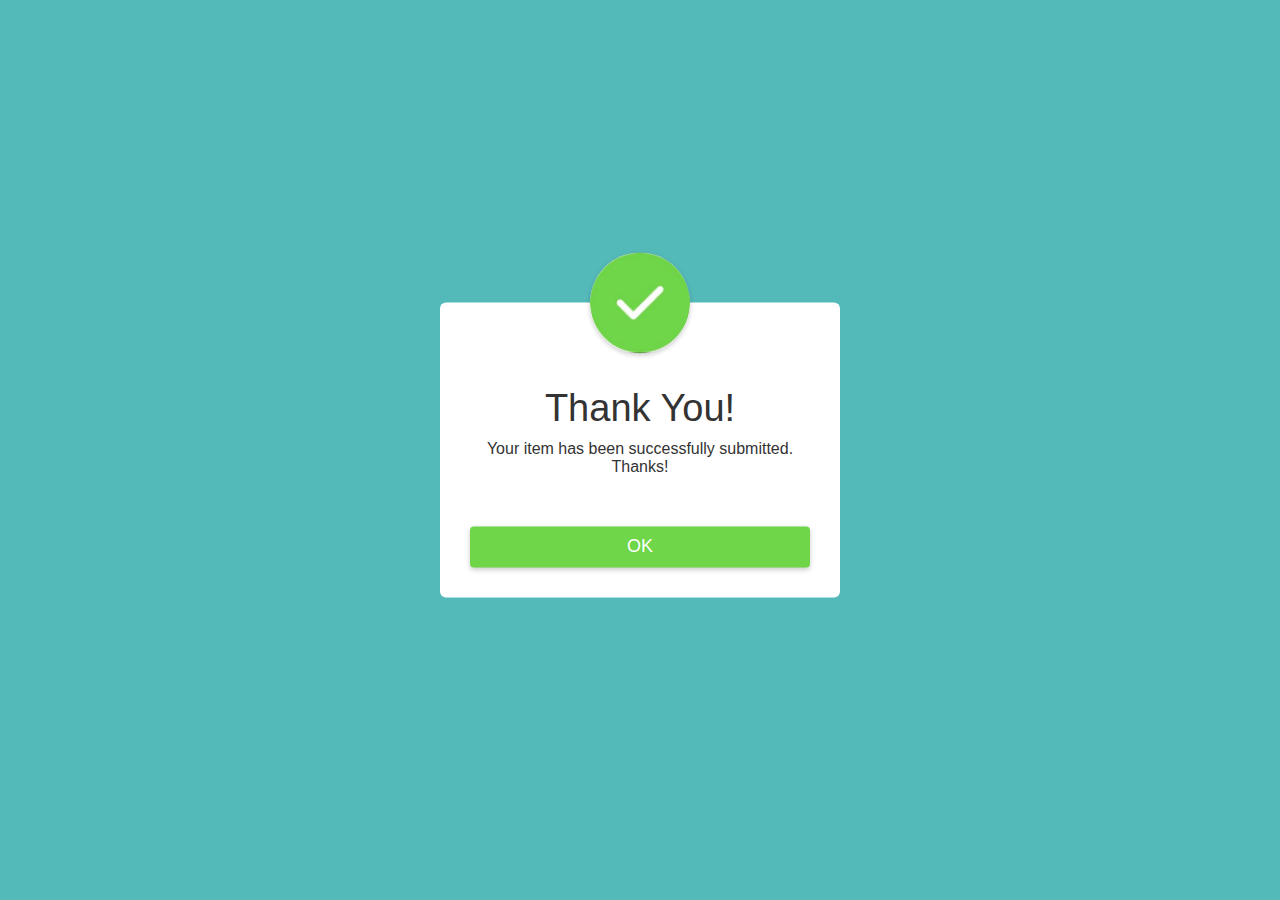
<file: last.html>
<!DOCTYPE html>
<html>
<head>
<meta name="viewport" content="width=device-width, initial-scale=1.0">
<title>Submit successfully</title>
<link rel="stylesheet" href="laststyle.css">
</head>
<body>
    <div class="container">
        
    <div class="popup open-popup" id="popup"> 
<img src="tick.png">
<h2>Thank You!</h2>
<p>Your item has been successfully submitted. Thanks!</p>
<a href="index.html"><button type="button" onclick="closePopup()">OK</button></a>
    </div>
    </div>
    <script>
        let popup = document.getElementById("popup");

        function openPopup(){
            popup.classList.add("open-popup");
        }
        function closePopup(){
            popup.classList.remove("open-popup");
        }
    </script>
 

</body>
</html>
</file>
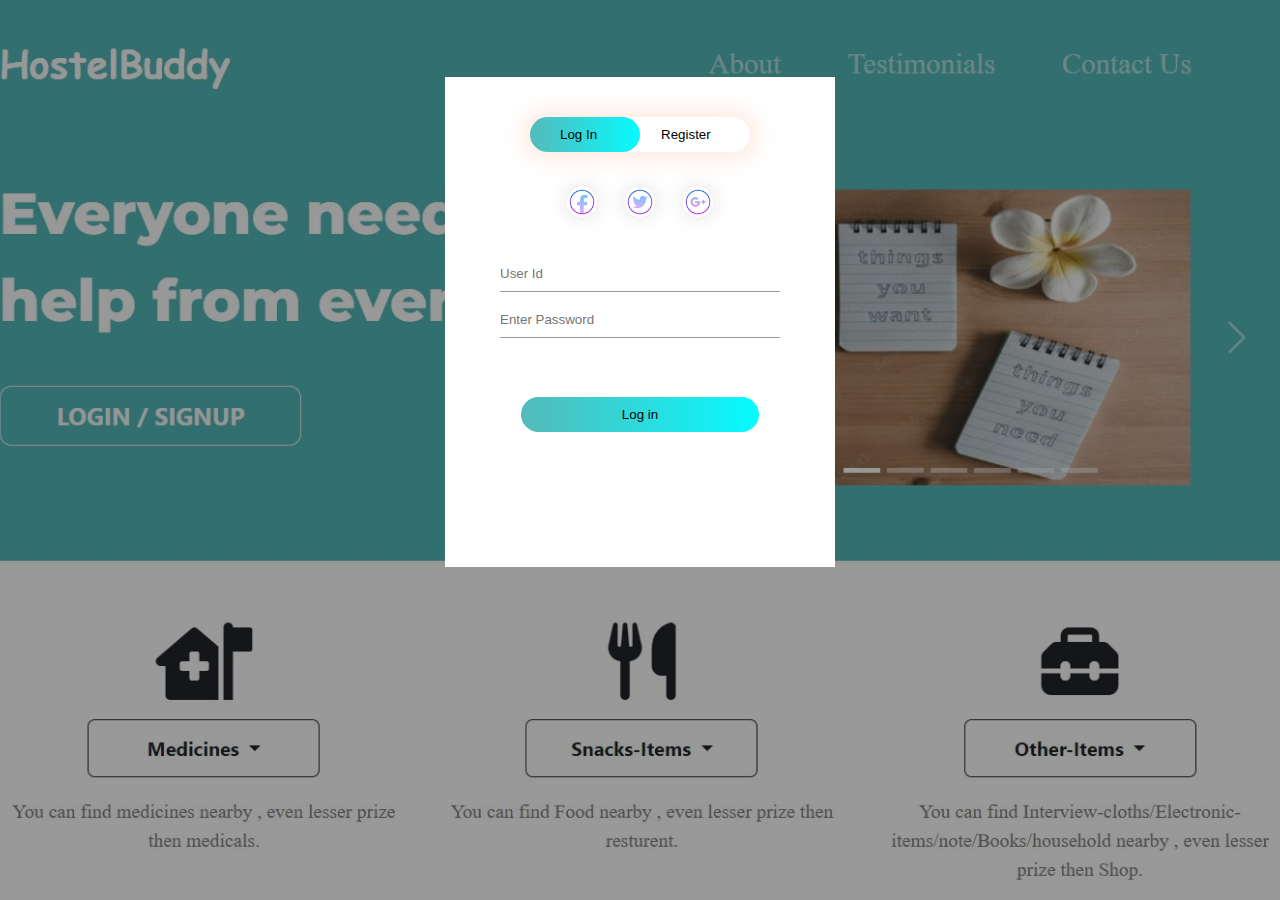
<file: login.html>
<html>
<head>
<title>Login Form</title>
<link type="text/css" href="loginstyle.css" rel="stylesheet">    <!-- google- font -->

</head>
<body>
 <div class="hero">
    <div class ="form-box">
    <div class="button-box">
        <div id="btn"></div>
    <!-- <button type ="button" class="toggle-btn" onclick="login()">Log In</button>
    <button type ="button" class="toggle-btn" onclick="register()">Register</button> -->

    <a href="login.html"><button type ="button" class="toggle-btn" >Log In</button></a>
    <a href="register.html"><button type ="button" class="toggle-btn" >Register</button></a>
         </div>
         <div class="social-icons">
            <img class="ty" src="facebook-icon.jpg">
            <img src="twitter-icon.jpg">
            <img src ="gmail-icon.jpg">
        </div>
        <!-- <form id="register" action="" method="POST" class="input-group">
            <input type="text" name="userR" class="input-field" placeholder="User ID" required>
            <input type="text" name="phoneR" class="input-field" placeholder="Phone No" required>
            <input type="text" name="passwordR" class="input-field" placeholder="Enter Password" required>
            <input type="checkbox" class="check-box"><span>I agree to the terms & conditions</span>
            <button type="submit" class="submit-btn">Register</button>
        </form> -->
        <form id="login" action="" method="POST" class="input-group">
            <input type="text" name="userL" class="input-field" placeholder="User Id" required>
            <input type="text" name="passwordL" class="input-field" placeholder="Enter Password" required><br><br><br><br>
            <!-- <input type="checkbox" class="check-box"><span>Remember Password</span> -->
            <button type="submit"  value="Submit" class="submit-btn" onclick="document.location='index.html'">Log in</button>
        </form>

    </div>
</div>

<!-- <script>
    var x = document.getElementById("login");
    var y = document.getElementById("register");
    var z = document.getElementById("btn");

    function register(){
        x.style.left= "-400px";
        y.style.left= "50px";
        z.style.left=  "110px";
    }
    function login(){
        x.style.left= "50px";
        y.style.left= "450px";
        z.style.left=  "0";

    }


</script> -->

</body>
</html>
</file>
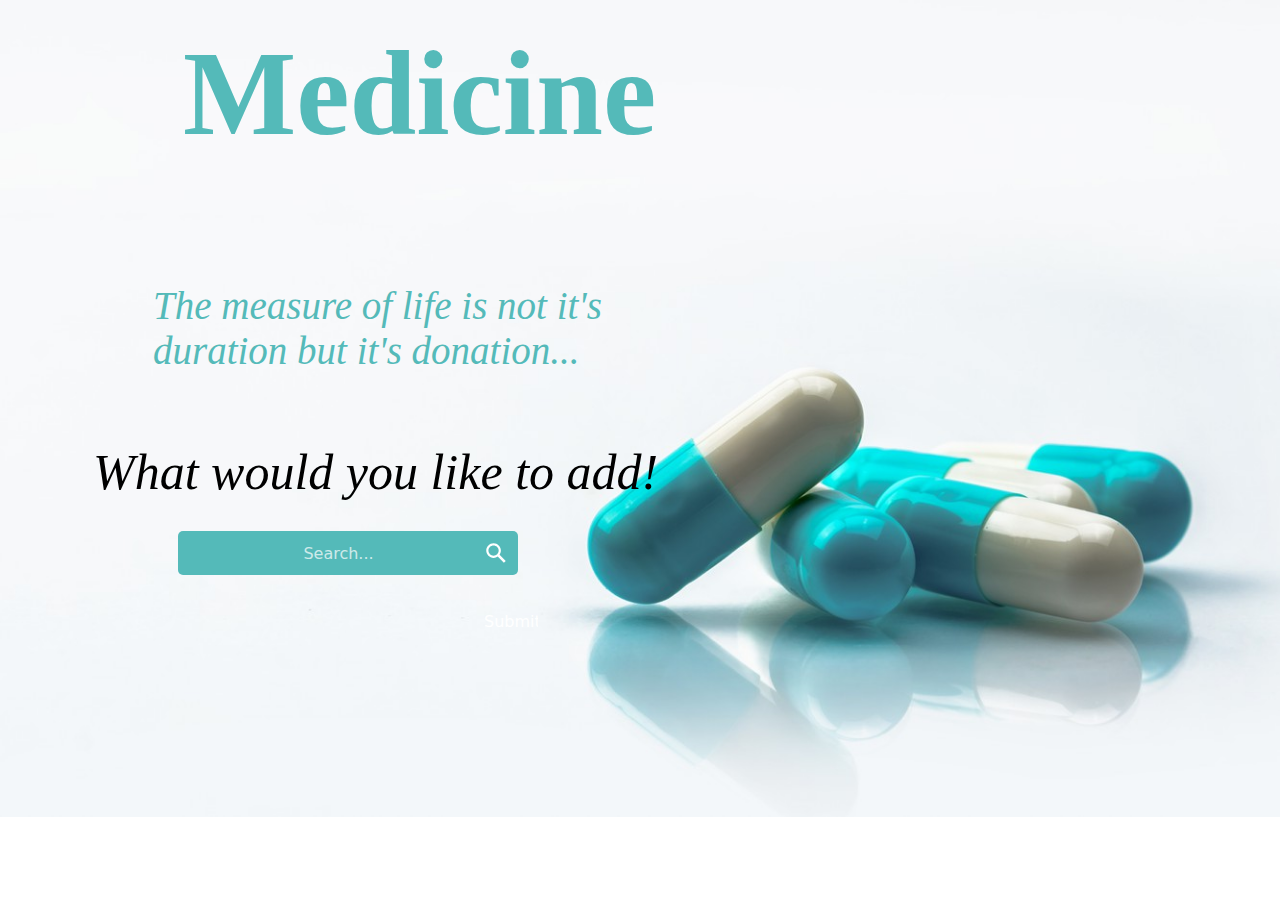
<file: medicineD.html>
<!DOCTYPE html>
<html lang="en">
<head>
    <meta charset="UTF-8">
    <meta http-equiv="X-UA-Compatible" content="IE=edge">
    <meta name="viewport" content="width=device-width, initial-scale=1.0">
    <title>Document</title>
    <link rel="stylesheet" href="MDstyle.css">
</head>
<body>
    <section id="heading">
    <div class="h">
        <h1>Medicine</h1>
    </div>
</section>
<section id="content">
    <div class="c">
        <i>The measure of life is not it's<br>
           duration but it's donation...<br>
             </i>
    <!-- <i>Lorem, ipsum dolor sit amet consectetur adipisicing elit. Perferendis dolorum temporibus impedit fuga corporis cumque veniam magnam tempore necessitatibus quas.</i> -->
</section>
<div class="input">
    <i style="padding-left:85px;">What would you like to add!</i>
</div>
<section id="fom">
<form role="search" action="" id="form" method="POST">
    <input type="search" id="query" name="item" placeholder="Search..." aria-label="Search through site content">
    <button >
      <svg viewBox="0 0 1024 1024"><path class="path1" d="M848.471 928l-263.059-263.059c-48.941 36.706-110.118 55.059-177.412 55.059-171.294 0-312-140.706-312-312s140.706-312 312-312c171.294 0 312 140.706 312 312 0 67.294-24.471 128.471-55.059 177.412l263.059 263.059-79.529 79.529zM189.623 408.078c0 121.364 97.091 218.455 218.455 218.455s218.455-97.091 218.455-218.455c0-121.364-103.159-218.455-218.455-218.455-121.364 0-218.455 97.091-218.455 218.455z"></path></svg>
    <input type="submit" value="Submit">
    </button>
  </form>
</section>



  <!-- <script>
    const f = document.getElementById('form');
    const q = document.getElementById('query');
    const google = 'https://www.google.com/search?q=site%3A+';
    const site = 'pagedart.com';

    function submitted(event) {
      event.preventDefault();
      const url = google + site + '+' + q.value;
      const win = window.open(url, '_blank');
      win.focus();
    }

    f.addEventListener('submit', submitted);
  </script> -->
</body>
</html>
</file>
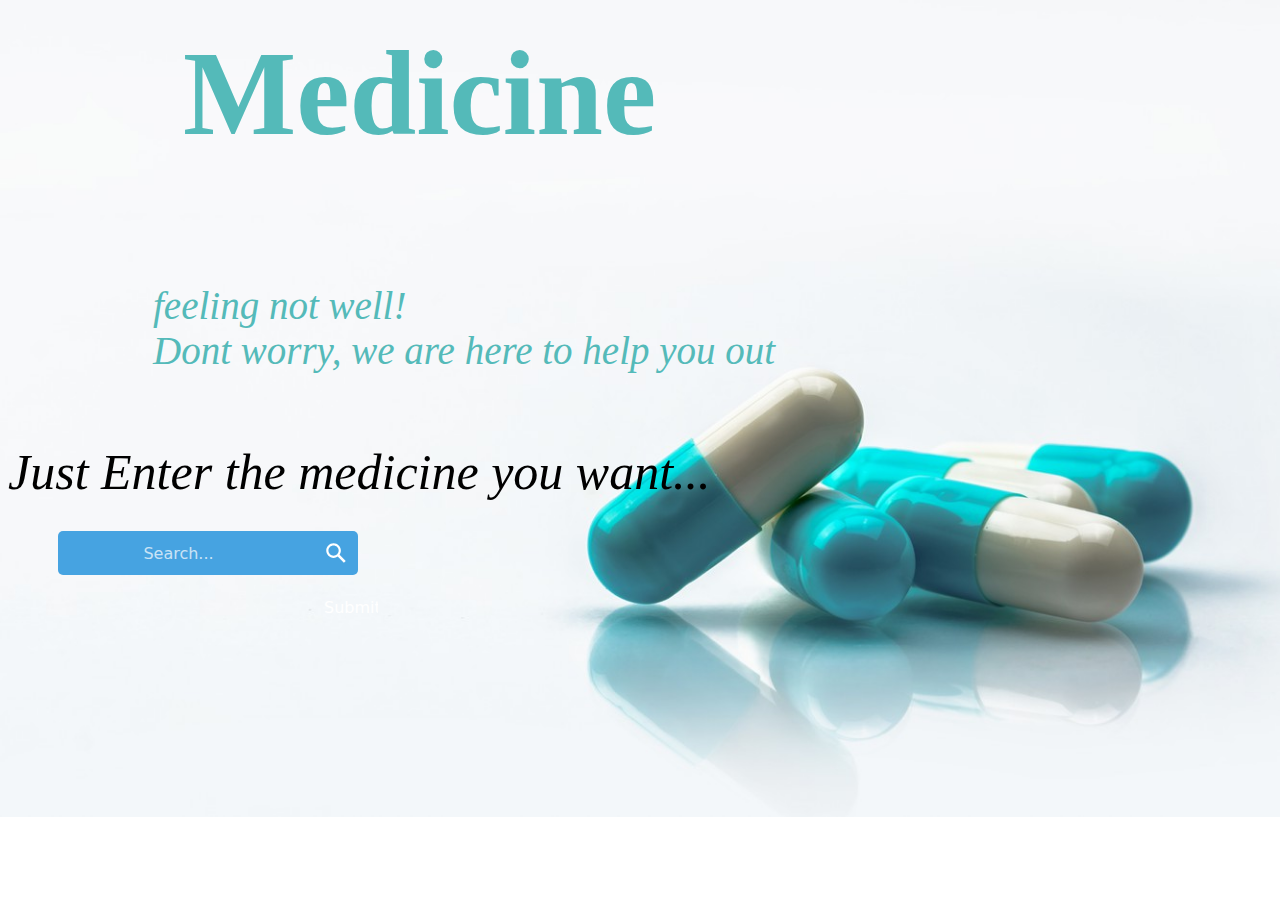
<file: medicineR.html>
<!DOCTYPE html>
<html lang="en">
<head>
    <meta charset="UTF-8">
    <meta http-equiv="X-UA-Compatible" content="IE=edge">
    <meta name="viewport" content="width=device-width, initial-scale=1.0">
    <title>Document</title>
    <link rel="stylesheet" href="MRstyle.css">
</head>
<body>
    <section id="heading">
    <div class="h">
        <h1>Medicine</h1>
    </div>
</section>
<section id="content">
    <div class="c">
        <i>feeling not well!<br>
             Dont worry, we are here to help you out <br>
             </i>
    <!-- <i>Lorem, ipsum dolor sit amet consectetur adipisicing elit. Perferendis dolorum temporibus impedit fuga corporis cumque veniam magnam tempore necessitatibus quas.</i> -->
</section>
<div class="input">
    <i>Just Enter the medicine you want...</i>
</div>
<section id="fom">
<form role="search" action="" method="POST" id="form">
    <input type="search" id="query" name="item" placeholder="Search..." aria-label="Search through site content">
    <button>
      <svg viewBox="0 0 1024 1024"><path class="path1" d="M848.471 928l-263.059-263.059c-48.941 36.706-110.118 55.059-177.412 55.059-171.294 0-312-140.706-312-312s140.706-312 312-312c171.294 0 312 140.706 312 312 0 67.294-24.471 128.471-55.059 177.412l263.059 263.059-79.529 79.529zM189.623 408.078c0 121.364 97.091 218.455 218.455 218.455s218.455-97.091 218.455-218.455c0-121.364-103.159-218.455-218.455-218.455-121.364 0-218.455 97.091-218.455 218.455z"></path></svg>
      <input type="submit" value="Submit">
    </button>
  </form>
</section>



  <!-- <script>
    const f = document.getElementById('form');
    const q = document.getElementById('query');
    const google = 'https://www.google.com/search?q=site%3A+';
    const site = 'pagedart.com';

    function submitted(event) {
      event.preventDefault();
      const url = google + site + '+' + q.value;
      const win = window.open(url, '_blank');
      win.focus();
    }

    f.addEventListener('submit', submitted);
  </script> -->
</body>
</html>
</file>
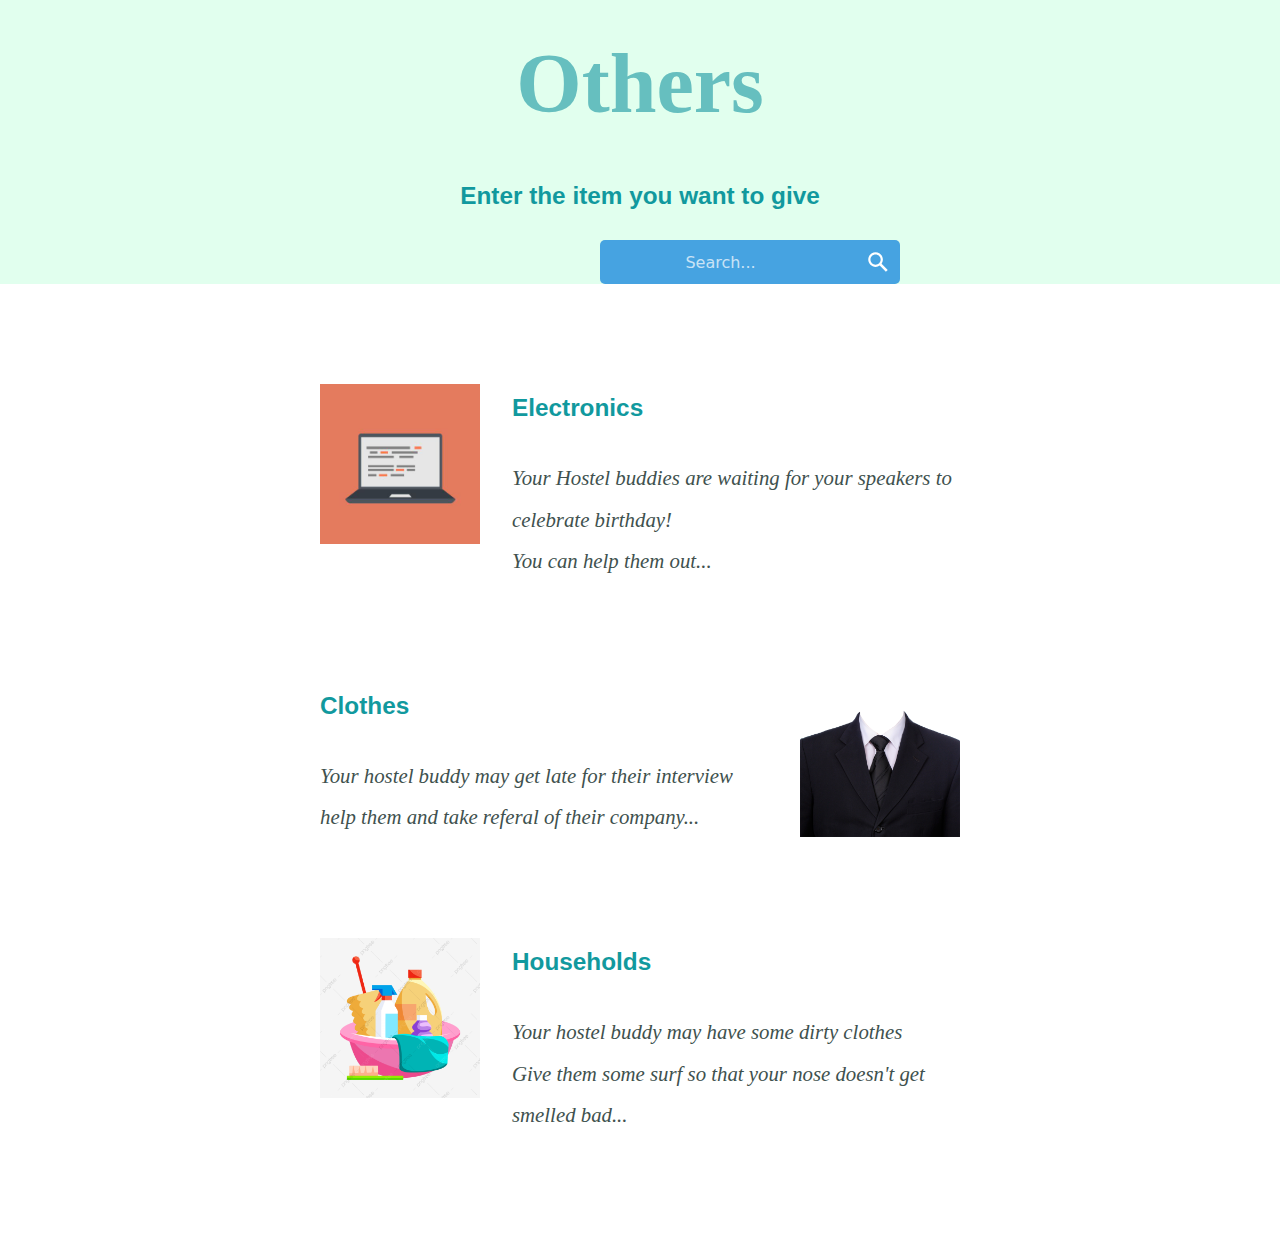
<file: otherD.html>
<!DOCTYPE html>
<html lang="en" dir="ltr">
  <head>
    <meta charset="utf-8">
    <title>Others</title>
    <link rel="stylesheet" href="ODstyles.css">

<link rel="preconnect" href="https://fonts.googleapis.com">
<link rel="preconnect" href="https://fonts.gstatic.com" crossorigin>
<link href="https://fonts.googleapis.com/css2?family=Sacramento&display=swap" rel="stylesheet">
<link rel="stylesheet" href="https://fonts.googleapis.com/css2?family=Material+Symbols+Outlined:opsz,wght,FILL,GRAD@20..48,100..700,0..1,-50..200" />
<!-- <style>
@import url('https://fonts.googleapis.com/css2?family=Sacramento&display=swap');
</style> -->
 
  </head>
  <body>
    <div class="upper">
  
      <!-- <h1><i>Others</i></h1> -->
      <h1>Others</h1>
      
      
      

    </div>
    <section id="final">
    <div class="bf">
     <h3 class="k"> Enter the item you want to give</h3>
    </div>
    <section id="fom">
      <form role="search"  action="" method="POST" id="form">
          <input type="search" id="query" name="item" placeholder="Search..." aria-label="Search through site content">
          <button>
            <svg viewBox="0 0 1024 1024"><path class="path1" d="M848.471 928l-263.059-263.059c-48.941 36.706-110.118 55.059-177.412 55.059-171.294 0-312-140.706-312-312s140.706-312 312-312c171.294 0 312 140.706 312 312 0 67.294-24.471 128.471-55.059 177.412l263.059 263.059-79.529 79.529zM189.623 408.078c0 121.364 97.091 218.455 218.455 218.455s218.455-97.091 218.455-218.455c0-121.364-103.159-218.455-218.455-218.455-121.364 0-218.455 97.091-218.455 218.455z"></path></svg>
            <input type="submit" value="Submit">
          </button>
        </form>
      </section>
    </section>
      
    
    <div class="skills">
   
      <div class="skill-row">
        <img class="imgskill" src="WhatsApp Image 2022-11-06 at 1.30.32 AM (1).jpeg" alt="img-computer">
        <h3>Electronics</h3>
        <p><i>Your Hostel buddies are waiting for your speakers to celebrate birthday!<br>You can help them out...</i> </p>
      </div>
      <div class="skill-row">
        <img class="chilli" src="coat.png" alt="img-chilli">
        <h3>Clothes</h3>
        <p><i>Your hostel buddy may get late for their interview<br> help them and take referal of their company... </i></p>
      </div>
    </div>
    <div class="skill-row">
      <img class="imgskill" src="pngtree-household-cleaning-vector-elements-png-image_5766479.jpeg" alt="img-computer">
      <h3>Households</h3>
      <p><i>Your hostel buddy may have some dirty clothes<br> Give them some surf so that your nose doesn't get smelled bad...</i></p>
    </div>
    
    
  </div>





  


  </body>
</html>
</file>
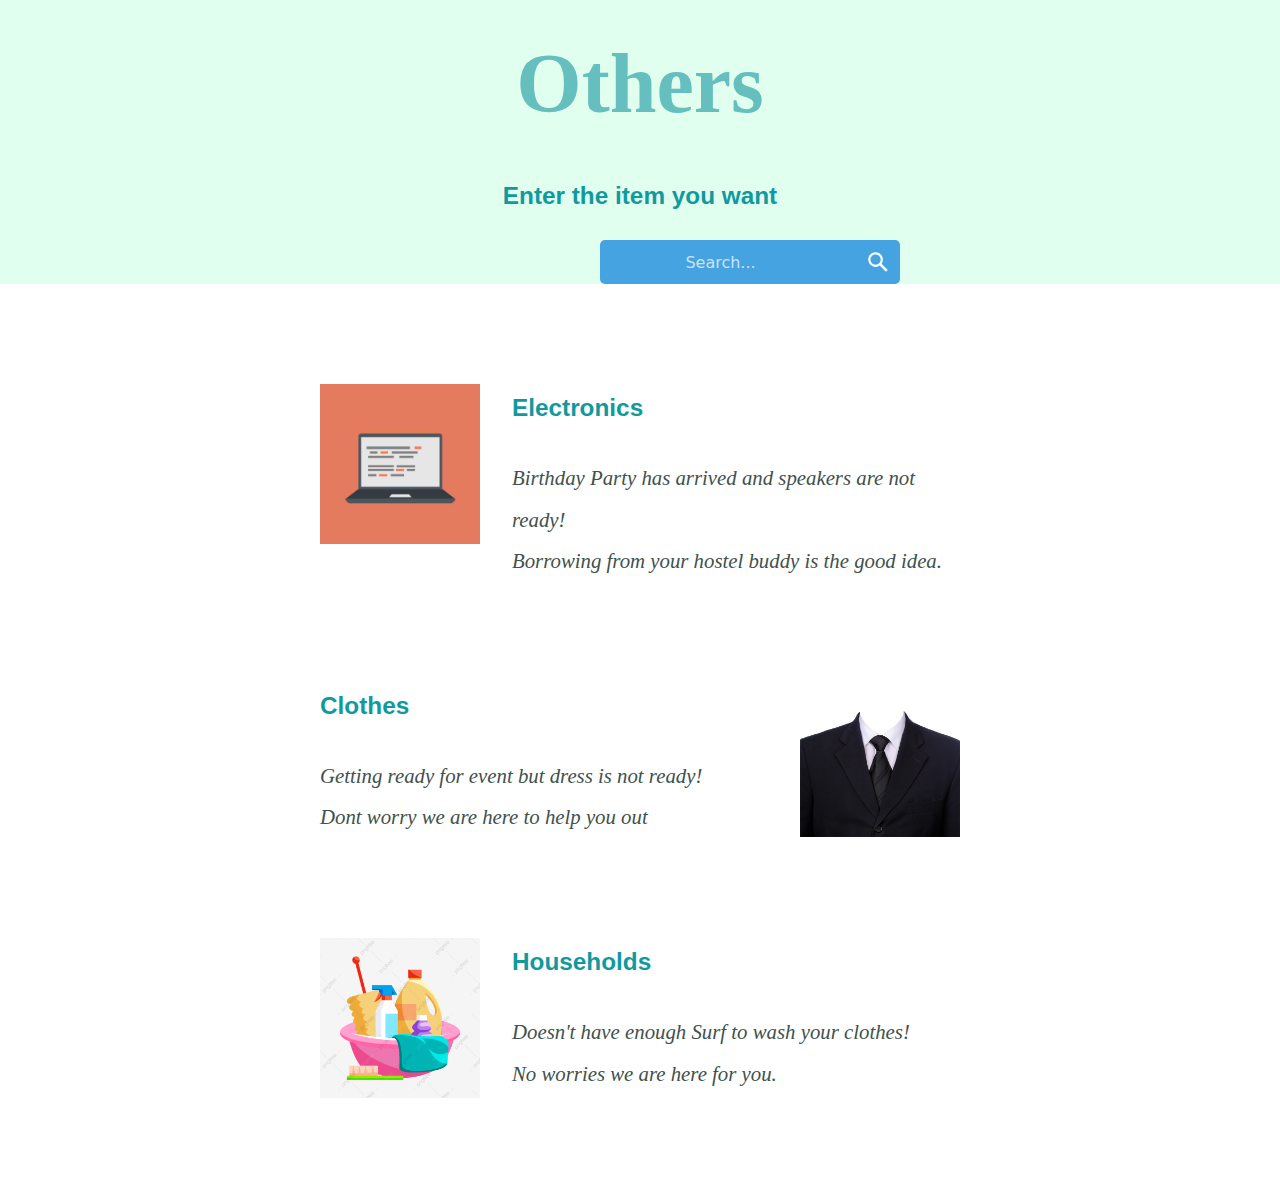
<file: otherR.html>
<!DOCTYPE html>
<html lang="en" dir="ltr">
  <head>
    <meta charset="utf-8">
    <title>Others</title>
    <link rel="stylesheet" href="ORstyles.css">

<link rel="preconnect" href="https://fonts.googleapis.com">
<link rel="preconnect" href="https://fonts.gstatic.com" crossorigin>
<link href="https://fonts.googleapis.com/css2?family=Sacramento&display=swap" rel="stylesheet">
<link rel="stylesheet" href="https://fonts.googleapis.com/css2?family=Material+Symbols+Outlined:opsz,wght,FILL,GRAD@20..48,100..700,0..1,-50..200" />
<!-- <style>
@import url('https://fonts.googleapis.com/css2?family=Sacramento&display=swap');
</style> -->
 
  </head>
  <body>
    <div class="upper">
  
      <!-- <h1><i>Others</i></h1> -->
      <h1>Others</h1>
      
      
      

    </div>
    <section id="final">
    <div class="bf">
     <h3 class="k"> Enter the item you want</h3>
    </div>
    <section id="fom">
      <form role="search"  action="" method="POST" id="form">
          <input type="search" id="query" name="item" placeholder="Search..." aria-label="Search through site content">
          <button>
            <svg viewBox="0 0 1024 1024"><path class="path1" d="M848.471 928l-263.059-263.059c-48.941 36.706-110.118 55.059-177.412 55.059-171.294 0-312-140.706-312-312s140.706-312 312-312c171.294 0 312 140.706 312 312 0 67.294-24.471 128.471-55.059 177.412l263.059 263.059-79.529 79.529zM189.623 408.078c0 121.364 97.091 218.455 218.455 218.455s218.455-97.091 218.455-218.455c0-121.364-103.159-218.455-218.455-218.455-121.364 0-218.455 97.091-218.455 218.455z"></path></svg>
          <input type="submit" value="Submit">
          </button>
        </form>
      </section>
    </section>
      
    
    <div class="skills">
   
      <div class="skill-row">
        <img class="imgskill" src="WhatsApp Image 2022-11-06 at 1.30.32 AM (1).jpeg" alt="img-computer">
        <h3>Electronics</h3>
        <p><i>Birthday Party has arrived and speakers are not ready!<br> Borrowing from your hostel buddy is the good idea.</i> </p>
      </div>
      <div class="skill-row">
        <img class="chilli" src="coat.png" alt="img-chilli">
        <h3>Clothes</h3>
        <p><i>Getting ready for event but dress is not ready!<br> Dont worry we are here to help you out</i></p>
      </div>
    </div>
    <div class="skill-row">
      <img class="imgskill" src="pngtree-household-cleaning-vector-elements-png-image_5766479.jpeg" alt="img-computer">
      <h3>Households</h3>
      <p><i>Doesn't have enough Surf to wash your clothes!<br>No worries we are here for you.</i></p>
    </div>
    
    
  </div>





  


  </body>
</html>
</file>
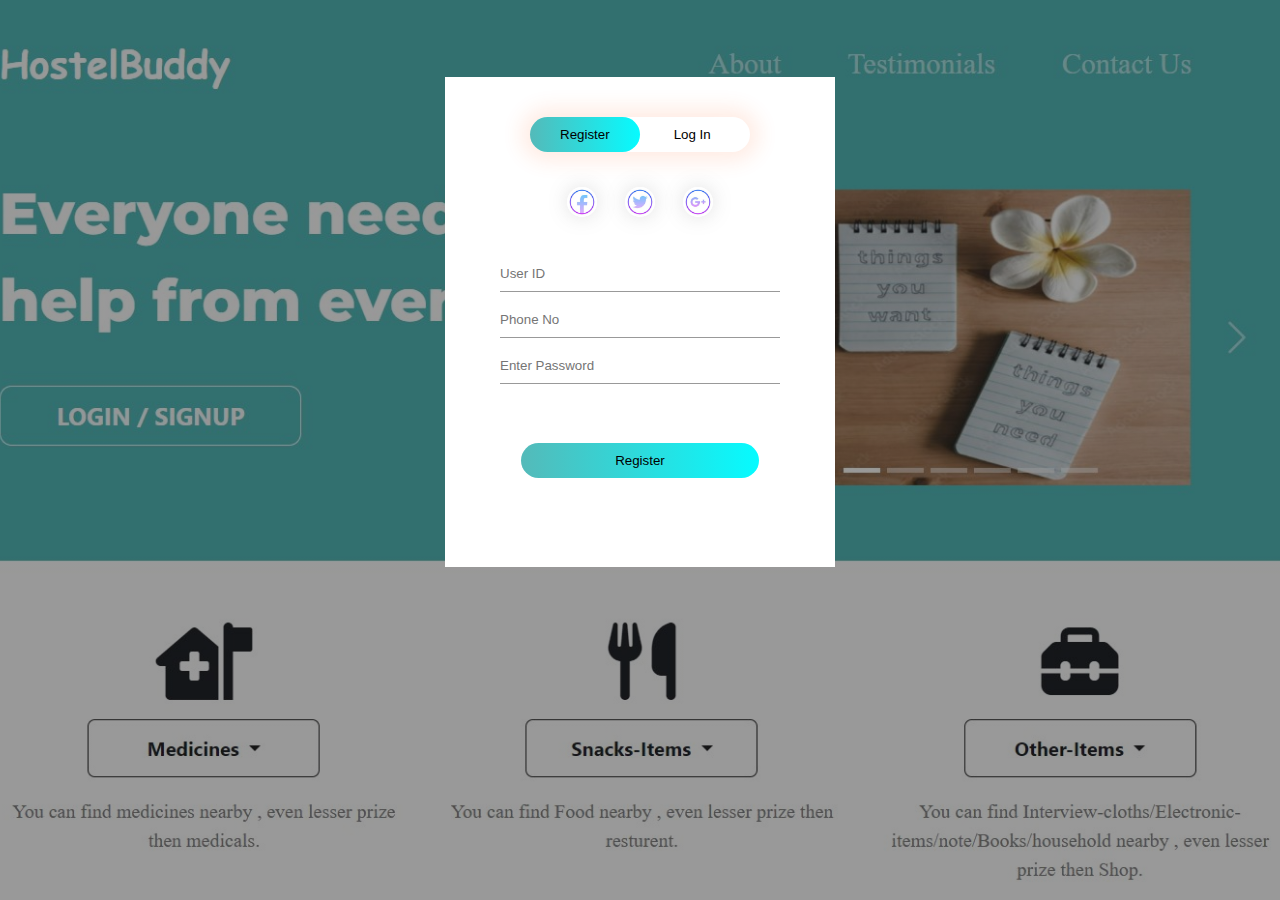
<file: register.html>
<html>
<head>
<title>Registration Form</title>
<link type="text/css" href="loginstyle.css" rel="stylesheet">    <!-- google- font -->

</head>
<body>
 <div class="hero">
    <div class ="form-box">
    <div class="button-box">
        <div id="btn"></div>
    <!-- <button type ="button" class="toggle-btn" onclick="login()">Log In</button>
    <button type ="button" class="toggle-btn" onclick="register()">Register</button> -->
    <a href="register.html"><button type ="button" class="toggle-btn" >Register</button></a>
    <a href="login.html"><button type ="button" class="toggle-btn" >Log In</button></a>
    <!-- <a href="register.html"><button type ="button" class="toggle-btn" >Register</button></a> -->
    </div>
         <div class="social-icons">
            <img class="ty" src="facebook-icon.jpg">
            <img src="twitter-icon.jpg">
            <img src ="gmail-icon.jpg">
        </div>
        <form id="register" action="" method="POST" class="input-group">
            <input type="text" name="userR" class="input-field" placeholder="User ID" required>
            <input type="text" name="phoneR" class="input-field" placeholder="Phone No" required>
            <input type="text" name="passwordR" class="input-field" placeholder="Enter Password" required><br><br><br><br>
            <!-- <input type="checkbox" class="check-box"><span>I agree to the terms & conditions</span> -->
            <button type="submit" class="submit-btn">Register</button>
        </form>
        

    </div>
</div>

<!-- <script>
    var x = document.getElementById("login");
    var y = document.getElementById("register");
    var z = document.getElementById("btn");

    function register(){
        x.style.left= "-400px";
        y.style.left= "50px";
        z.style.left=  "110px";
    }
    function login(){
        x.style.left= "50px";
        y.style.left= "450px";
        z.style.left=  "0";

    }


</script> -->

</body>
</html>
</file>
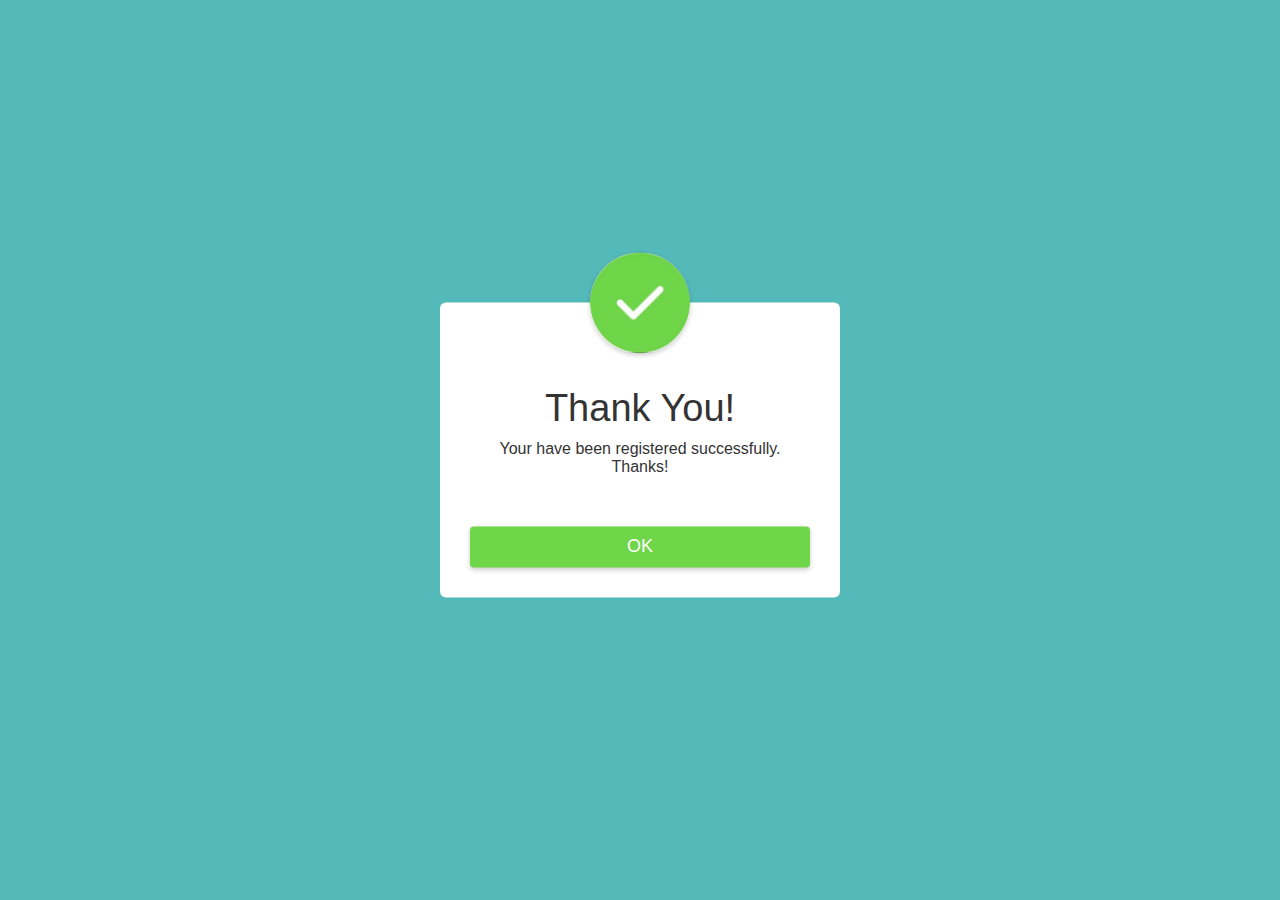
<file: regSuccess.html>
<!DOCTYPE html>
<html>
<head>
<meta name="viewport" content="width=device-width, initial-scale=1.0">
<title>Submit successfully</title>
<link rel="stylesheet" href="laststyle.css">
</head>
<body>
    <div class="container">
        
    <div class="popup open-popup" id="popup"> 
<img src="tick.png">
<h2>Thank You!</h2>
<p>Your have been registered successfully. Thanks!</p>
<a href="index.html"><button type="button" onclick="closePopup()">OK</button></a>
    </div>
    </div>
    <script>
        let popup = document.getElementById("popup");

        function openPopup(){
            popup.classList.add("open-popup");
        }
        function closePopup(){
            popup.classList.remove("open-popup");
        }
    </script>
 

</body>
</html>
</file>
<file: laststyle.css>
*{
    margin: 0;
    padding: 0;
    box-sizing: border-box;
    font-family: 'Poppins',sans-serif;
}
.container{
    width: 100%;
    height: 100vh;
    /* background:#3c5077 ; */
    background:#54BAB9;
    display: flex;
    align-items: center;
    justify-content: center;
}
.btn{
     padding: 10px 60px;
     background: #fff;
     border: 0;
     outline: none;
     cursor: pointer;
     font-size: 22px;
     font-weight: 500; 
     border-radius: 30px;
}
.popup{
    width: 400px;
    background: #fff;
    border-radius: 6px;
    position: absolute;
    top: 0;
    left: 50%;
    transform: translate(-50%,-50%) scale(0.1) ;
    text-align: center;
    padding: 0 30px 30px;
    color: #333;
    visibility: hidden;
    transition: transform 0.4s  top 0.4s; 

}
.open-popup{
    visibility: visible;
    top: 50%;
    transform: translate(-50%, -50%) scale(1);
    
}

.popup img{
    width: 100px;
    margin-top: -50px;
    border-radius: 50%;
    box-shadow: 0 2px 5px rgba(0, 0, 0, 0.2);

}
.popup h2{
    font-size: 38px;
    font-weight: 500;
    margin: 30px 0 10px;
}
.popup button{
    width: 100%;
    margin-top: 50px;
    padding: 10px 0;
    background: #6fd649;
    color: #fff;
    border: 0;
    outline: none ;
    font-size:  18px;
    border-radius: 4px;
    cursor: pointer;
    box-shadow: 0 2px 5px rgba(0, 0, 0, 0.2)
}
</file>
<file: loginstyle.css>
*{
margin: 0;
padding: 0;
}
.hero{
    height: 100%;
    width: 100%;
    background-image: linear-gradient(rgba(0,0,0,0.4),rgba(0,0,0,0.4)),url(web-mainpic.jpg);
    background-position: center;
    background-size: cover;
    position: absolute;
}
.form-box{
    width: 380px;
    height: 480px;
    position:relative;
    margin: 6% auto;
    background: #fff;
    padding: 5px;
    overflow: hidden;

}
.button-box{
    width: 220px;
    margin:35px auto;
    position: relative;
    box-shadow: 0 0 20px 9px #ff61241f;
    border-radius: 30px;
}
.toggle-btn{
    padding: 10px 30px;
    cursor: pointer;
    background: transparent;
    border: 0;
    outline: none;
    position: relative;
}
#btn{
    top: 0;
    left: 0;
    position: absolute;
    width: 110px;
    height: 100%;
    background: linear-gradient(to right, #54BAB9,#06fbff);
    border-radius: 30px;
    transition: .5s;
}
.social-icons{
    margin: 30px auto;
    text-align: center;
}
.social-icons img{
   width: 30px;
   margin: 0 12px;
   box-shadow: 0 0 20px 0 #7f7f7f3d;
   cursor: pointer;
   border-radius:50%;
}
.input-group{
    top: 180px;
    /* position: absolute; */
    margin-left:50px;
    width: 280px;
    transition: .5s;
}
.input-field{
    width: 100%;
    padding: 10px 0;
    margin: 5px 0;
    border-left: 0;
    border-top: 0;
    border-right: 0;
    border-bottom: 1px solid #999;
    outline: none;
    background:transparent;
}
.submit-btn{
    width:85%;
    padding: 10px 30px;
    cursor: pointer;
    display: block;
    margin: auto;
    background: linear-gradient(to right, #54BAB9,#06fbff);
    border: 0;
    outline: none;
    border-radius: 30px;
}
.check-box{
    margin: 30px 10px 30px 0;
}
span{
    color: #777;
    font-size: 12px;
    bottom: 68px;
    position: absolute;
}
#login{
    left: 50px;
}
#register{
    left: 450px;
}
</file>
<file: MDstyle.css>
*{
    margin-top: 0px;
    padding: 0px;
}

body{
    
    /* background-color:rgb(100, 199, 100); */
    background-image: url(capsules-pills-medicine.jpeg);
    background-repeat: no-repeat;
    background-size: cover;
}
#heading{
    /* background-color: aqua; */
    height: 30%;
    /* text-align: center; */
    font-size: 60px;
    /* text-decoration: underline; */
    margin-top: 25px;
    color: #54BAB9;
    padding-left:175px;
   
}

#content{
    font-size: 39px;
    /* text-align: center; */
    /* background-color: rgb(120, 188, 225); */
    border-radius: 70px;
    margin: 30px;
    color: #54BAB9;
    padding-left:75px
    
}

.c{
    padding: 40px;
    margin: auto;

}
/* body {
    background-color: #3745c2;
    margin: 200px 40%;
  } */
  #fom{
    text-align: center;
    margin-left: 50px;
    margin-top: 30px;
    padding-left: 120px;
  }

  form {
    background-color: #54BAB9;
    width: 300px;
    height: 44px;
    border-radius: 5px;
    display:flex;
    flex-direction:row;
    align-items:center;
    padding-left: 40px;
  }

  input {
    all: unset;
    font: 16px system-ui;
    color: #fff;
    height: 100%;
    width: 100%;
    padding: 20px 10px;
  }

  ::placeholder {
    color: #fff;
    opacity: 0.7; 
  }

  svg {
    color: #fff;
    fill: currentColor;
    width: 24px;
    height: 24px;
    padding: 10px;
  }

  button {
    all: unset;
    cursor: pointer;
    width: 44px;
    height: 44px;
  }


  .input{
    font-size: 50px;
  }
</file>
<file: MRstyle.css>
*{
     margin-top: 0px;
     padding: 0px;
}

body{
     
     /* background-color:rgb(100, 199, 100); */
     background-image: url(capsules-pills-medicine.jpeg);
     background-repeat: no-repeat;
     background-size: cover;
}
#heading{
     /* background-color: aqua; */
     height: 30%;
     /* text-align: center; */
     font-size: 60px;
     /* text-decoration: underline; */
     margin-top: 25px;
     color: #54BAB9;
     padding-left:175px;
    
}

#content{
     font-size: 39px;
     /* text-align: center; */
     /* background-color: rgb(120, 188, 225); */
     border-radius: 70px;
     margin: 30px;
     color:#54BAB9;
     padding-left:75px
    
     
}

.c{
     padding: 40px;
     margin: auto;

}
/* body {
     background-color: #3745c2;
     margin: 200px 40%;
   } */
   #fom{
     text-align: center;
     margin-left: 50px;
     margin-top: 30px;
   }

   form {
     background-color: #46a3e1;
     width: 300px;
     height: 44px;
     border-radius: 5px;
     display:flex;
     flex-direction:row;
     align-items:center;
   }

   input {
     all: unset;
     font: 16px system-ui;
     color: #fff;
     height: 100%;
     width: 100%;
     padding: 6px 10px;
   }

   ::placeholder {
     color: #fff;
     opacity: 0.7; 
   }

   svg {
     color: #fff;
     fill: currentColor;
     width: 24px;
     height: 24px;
     padding: 10px;
   }

   button {
     all: unset;
     cursor: pointer;
     width: 44px;
     height: 44px;
   }


   .input{
     font-size: 50px;
   }
</file>
<file: ODstyles.css>
body{

   color: #40514E;

  font-family: 'Merriweather', serif;

    margin: 0;
    text-align: center;
    font-size: 1.3em;
}
p{
  line-height: 2;
}
.upper{
  position: relative;
  padding-top: 10px ;
  padding-bottom: 50px;
  text-align: center;

     background-color: #E1FFEE;
}
.cloud1{
  position:absolute;
  top : 50px;
  right : 350px;


}

#final{
  background-color: #E1FFEE;
}

.cloud2{
  position: absolute;
  top : 400px;
  left: 370px;



}
.middle{
    margin-bottom : 7% ;



}
.lowwer{
     height: 150px;
    background-color: #66BFBF ;

}
.self-image{
  height: 250px;
  width: 250px;
}
h1{


  margin: 0 auto;
    margin-top: 25px ;



  /* font-family: 'Sacramento', cursive; */
  font-size: 5.256rem;
    color: #66BFBF;

}
h2  {
    font-family: 'Montserrat', sans-serif;
    color: #66BFBF;
    font-weight: normal;
}
h3{
    font-family: 'Montserrat', sans-serif;
     color : #11999E;
}
.k{
  margin-top: 0;
}
.footer-link{
   color : #11999E;

}
.a_pro{
  font-size: 2.5rem;
  margin: 0;
}
.skill-row{
  width: 50%;
  margin: 100px auto;
  text-align: left;
  line-height: 2;
}
.imgskill{
  width: 25%;
  float: left;
  margin-right: 32px;
}
.chilli{
  width : 25%;
  float: right;
  margin-left: 32px;
}
hr {
  width: 7%;
  border: 0 ;
  border-top: 8px dotted #EAF6F6;
  margin: 100px auto;


}
.span_contact{
  background-color: #66BFBF;
  margin: 60px auto;
  width:  15% ;
  height: 7%;
  padding: 20px 0 ;




}
a:hover{
  color: #EAF6F6 ;
}
.btn{
  text-align: center;
}
.linkss{
  padding-top : 40px;

}
.footer-link{
  padding-left:20px;
  font-family: 'Montserrat', sans-serif;
  text-decoration: none;
}
.last{
  color: #EAF6F6 ;
  font-size: 0.75em;
  padding-top: 20px;

}

#fom{
  text-align: center;
  margin-left: 600px;
  margin-top: 30px;
}

form {
  background-color: #46a3e1;
  width: 300px;
  height: 44px;
  border-radius: 5px;
  display:flex;
  flex-direction:row;
  align-items:center;
}

input {
  all: unset;
  font: 16px system-ui;
  color: #fff;
  height: 100%;
  width: 100%;
  padding: 6px 10px;
}

::placeholder {
  color: #fff;
  opacity: 0.7; 
}

svg {
  color: #fff;
  fill: currentColor;
  width: 24px;
  height: 24px;
  padding: 10px;
}

button {
  all: unset;
  cursor: pointer;
  width: 44px;
  height: 44px;
}


.input{
  font-size: 50px;
}
</file>
<file: ORstyles.css>
body{

   color: #40514E;

  font-family: 'Merriweather', serif;

    margin: 0;
    text-align: center;
    font-size: 1.3em;
}
p{
  line-height: 2;
}
.upper{
  position: relative;
  padding-top: 10px ;
  padding-bottom: 50px;
  text-align: center;

     background-color: #E1FFEE;
}
.cloud1{
  position:absolute;
  top : 50px;
  right : 350px;


}

#final{
  background-color: #E1FFEE;
}

.cloud2{
  position: absolute;
  top : 400px;
  left: 370px;



}
.middle{
    margin-bottom : 7% ;



}
.lowwer{
     height: 150px;
    background-color: #66BFBF ;

}
.self-image{
  height: 250px;
  width: 250px;
}
h1{


  margin: 0 auto;
    margin-top: 25px ;



  /* font-family: 'Sacramento', cursive; */
  font-size: 5.256rem;
    color: #66BFBF;

}
h2  {
    font-family: 'Montserrat', sans-serif;
    color: #66BFBF;
    font-weight: normal;
}
h3{
    font-family: 'Montserrat', sans-serif;
     color : #11999E;
}
.k{
  margin-top: 0;
}
.footer-link{
   color : #11999E;

}
.a_pro{
  font-size: 2.5rem;
  margin: 0;
}
.skill-row{
  width: 50%;
  margin: 100px auto;
  text-align: left;
  line-height: 2;
}
.imgskill{
  width: 25%;
  float: left;
  margin-right: 32px;
}
.chilli{
  width : 25%;
  float: right;
  margin-left: 32px;
}
hr {
  width: 7%;
  border: 0 ;
  border-top: 8px dotted #EAF6F6;
  margin: 100px auto;


}
.span_contact{
  background-color: #66BFBF;
  margin: 60px auto;
  width:  15% ;
  height: 7%;
  padding: 20px 0 ;




}
a:hover{
  color: #EAF6F6 ;
}
.btn{
  text-align: center;
}
.linkss{
  padding-top : 40px;

}
.footer-link{
  padding-left:20px;
  font-family: 'Montserrat', sans-serif;
  text-decoration: none;
}
.last{
  color: #EAF6F6 ;
  font-size: 0.75em;
  padding-top: 20px;

}

#fom{
  text-align: center;
  margin-left: 600px;
  margin-top: 30px;
}

form {
  background-color: #46a3e1;
  width: 300px;
  height: 44px;
  border-radius: 5px;
  display:flex;
  flex-direction:row;
  align-items:center;
}

input {
  all: unset;
  font: 16px system-ui;
  color: #fff;
  height: 100%;
  width: 100%;
  padding: 6px 10px;
}

::placeholder {
  color: #fff;
  opacity: 0.7; 
}

svg {
  color: #fff;
  fill: currentColor;
  width: 24px;
  height: 24px;
  padding: 10px;
}

button {
  all: unset;
  cursor: pointer;
  width: 44px;
  height: 44px;
}


.input{
  font-size: 50px;
}
</file>
